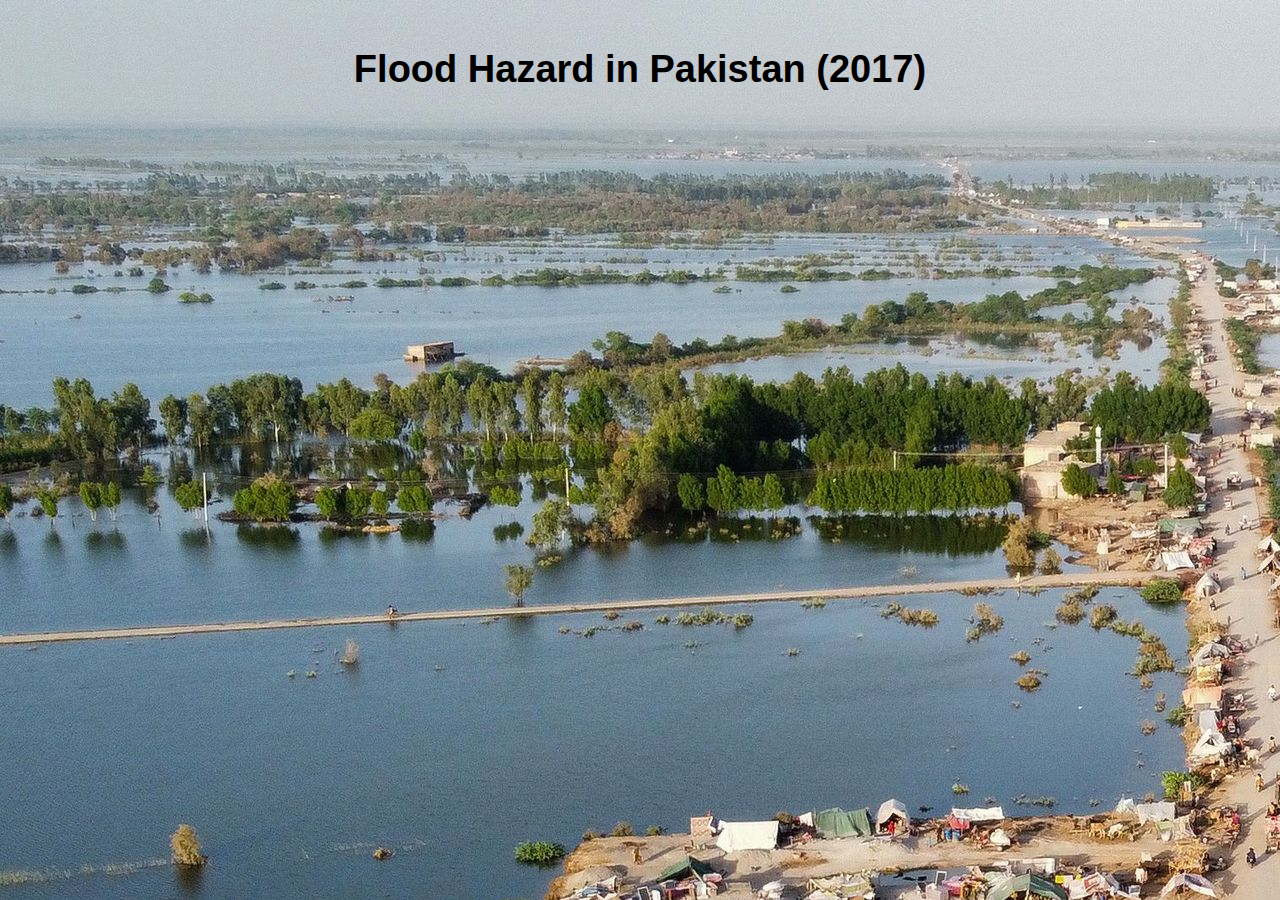
<file: flood/map/index.html>
<!DOCTYPE html>
<head>
  <meta charset="utf-8">
  <link rel="stylesheet" href="style.css">
  <script src="http://d3js.org/d3.v3.min.js"></script>
  <title>Flood Hazard in Pakistan (2017)</title>
</head>


<body>
  <h1>Flood Hazard in Pakistan (2017)</h1>
  <script src="sketch.js"></script>
</body>
</file>
<file: flood/map/style.css>
body {
  font: 12px sans-serif;
  background-color: lightgrey;
  align-content: center;
  text-align: center;
  background-image: url("bg.jpeg");
}

h1 {
  display: block;
  margin: 40px auto 40px auto;
  text-align: center;
  background: none;
  font-size: 38px;
}
 
path {
  stroke-width: 1px;
  /* stroke: darkgrey; */
  fill: #999;
  cursor: pointer;
}

path.q0-4 {
  fill: #f0f9e8;
}

path.q1-4 {
  fill: #bae4bc;
}

path.q2-4 {
  fill: #7bccc4;
}

path.q3-4 {
  fill: #2b8cbe;
}

div.tooltip {
  position: absolute;
  background-color: white;
  border: 1px solid black;
  color: black;
  /* font-weight: bold; */
  padding: 12px 16px;
  display: none;
  border-radius: 10px;
}

svg {
  /* display: inline-block; */
  width: 1080px;
  height: 800px;
  z-index: -1;
  padding: 10px;
  /* border: solid 2px darkblue; */
  overflow: scroll;
  align-content: center;
  text-align: center;
  background-color: rgba(255, 255, 255, 0.85);
  /* opacity: 0.95; */
}
</file>
